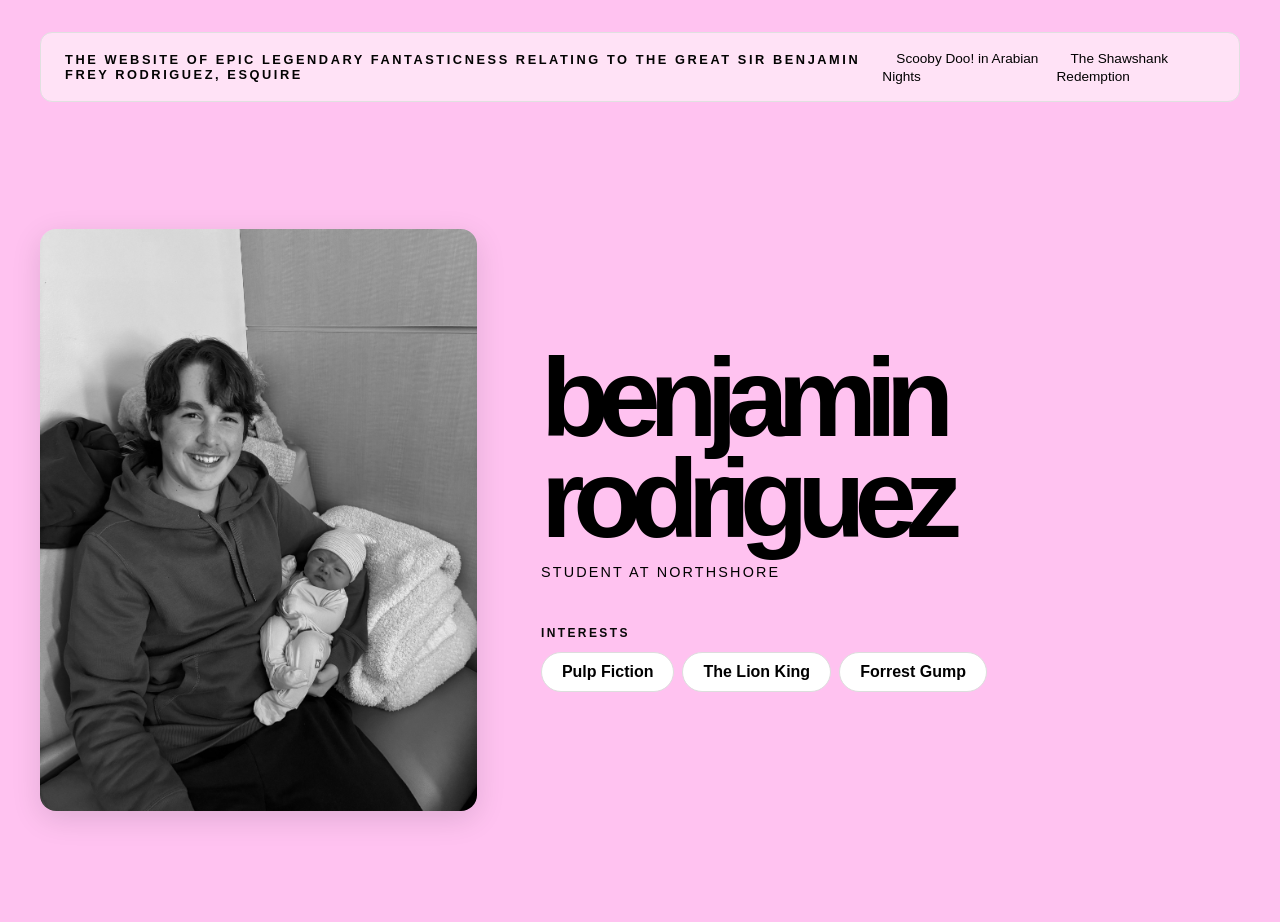
<file: index.html>
<!DOCTYPE html>
<html>

<head>
  <title>The Website of Epic Lengendary Fantasticness Relating to the Great Sir Benjamin Frey Rodriguez, Esquire</title>
   <link rel="stylesheet" href="style.css" />
</head>

<body>
  <!-- All content goes here -->
  <div id="all-contents">
    <nav>
      <h1>The Website of Epic Legendary Fantasticness Relating to the Great Sir Benjamin Frey Rodriguez, Esquire</h1>
      <ul id="nav-ul">
        <li class="nav-li"><a href="index.html">Scooby Doo! in Arabian Nights</a></li>
        <li class="nav-li"><a href="portfolio.html">The Shawshank Redemption</a></li>
      </ul>
    </nav>
     <main>
      <div class ="sidebar">
          <img class="sidebar-img" src="images/Profile_Pic.jpeg" alt="Benjamin's_Profile_Picture" />
      </div>
      <div class ="content">
        <h2>Benjamin Rodriguez</h2>
        <p>Student at Northshore</p>
        <div id="interests">
          <h3>
            interests
          </h3>
            <ul>
              <li>Pulp Fiction</li>
              <li>The Lion King</li>
              <li>Forrest Gump</li>
            </ul>
        </div>
      </div>
     </main>
  </div>

</body>
</html>
</file>
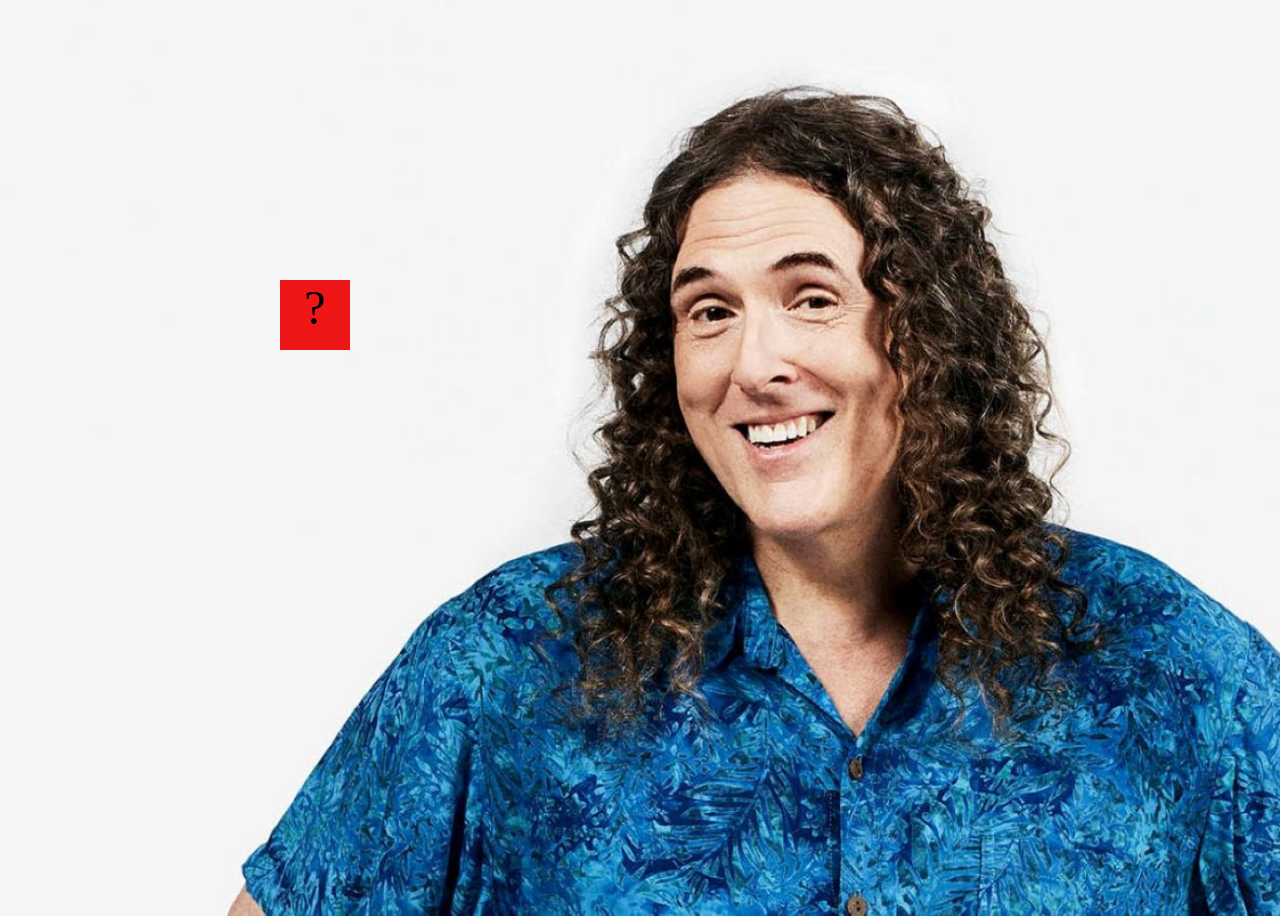
<file: fsd-projects/bouncing-box/index.html>
<!DOCTYPE html>
<html>
  <head>
    <meta charset="utf-8" />
    <title>Bouncing Box</title>
    <script src="jquery.min.js"></script>
    <style>

      body {
       background-image: url("images/Alfred.jpg");
       background-color: #ff0000;
       -webkit-background-size: cover;
       -moz-background-size: cover;
       -o-background-size: cover;
        background-size: cover;
      }

      .box {
        width: 70px;
        height: 70px;
        background-color: #ef0b0bf2;
        font-size: 300%;
        text-align: center;
        user-select: none;
        display: block;
        position: absolute;
        top:100px;
        /* Change me! */
        left: 0px;
      }

      .board {
        height: 100vh;
      }
    </style>
    <!-- 	<script src="//cdnjs.cloudflare.com/ajax/libs/jquery/2.1.1/jquery.min.js"></script> -->
  </head>

  <body class="board">
    <!-- HTML for the box -->
    <div class="box">?</div>

    <script>
      (function () {
        "use strict";
        /* global jQuery */

        //////////////////////////////////////////////////////////////////
        /////////////////// SETUP DO NOT DELETE //////////////////////////
        //////////////////////////////////////////////////////////////////

        var box = jQuery(".box"); // reference to the HTML .box element
        var board = jQuery(".board"); // reference to the HTML .board element
        var boardWidth = board.width(); // the maximum X-Coordinate of the screen

        // update the boardWidth variable when the window is resized
        jQuery(window).on("resize", function () {
          boardWidth = board.width();
        });

        // Every 50 milliseconds, call the update Function (see below)
        setInterval(update, 50);
       

        // Every time the box is clicked, call the handleBoxClick Function (see below)
        box.on("click", handleBoxClick);

        // moves the Box to a new position on the screen along the X-Axis
        function moveBoxTo(newPositionX, newPositionY) {
          box.css("left", newPositionX);
          box.css("top", newPositionY);
        }

        // changes the text displayed on the Box
        function changeBoxText(newText) {
          box.text(newText);
        }

        //////////////////////////////////////////////////////////////////
        /////////////////// YOUR CODE BELOW HERE /////////////////////////
        //////////////////////////////////////////////////////////////////

        // TODO 2 - Variable declarations
        var positionX = 0;
        var points = 0;
        var speed = 10;
        var positionY = 0;
        var speedY = 10;
        var boardHeight = jQuery(window).height();
        var randNumX = Math.random() * boardWidth;
        var randNumY = Math.random() * boardHeight;

        /**
         * This Function will be called 20 times/second.
         * Each time it is called, it should move the Box to a new location.
         * If the box drifts off the screen, turn it around!
         */
        function update() {
          moveBoxTo(positionX, positionY);
          positionX = positionX + speed;
          if(positionX > boardWidth){
            speed *= -1;
          }else if(positionX < 0){
            speed *= -1;
          }
          positionY = positionY + speedY;
          if(positionY > boardHeight){
            speedY *= -1;
          }else if(positionY < 0){
            speedY *= -1;
          }

        }

        /**
         * This Function will be called each time the box is clicked.
         * Each time it is called, it should perform each of the following actions:
         * - increase the points total
         * - increase the speed
         * - move the box to the left side of the screen.
         */
        function handleBoxClick() {
          randNumX = Math.random() * boardWidth;
          randNumY = Math.random() * boardHeight;
          positionX = randNumX;
          positionY = randNumY;
          changeBoxText(points);
          points ++;
          speed = 3 * points + 10;
          speedY = 3 * points + 10;

          
        }
        


        
      })();
    </script>
  </body>
</html>
</file>
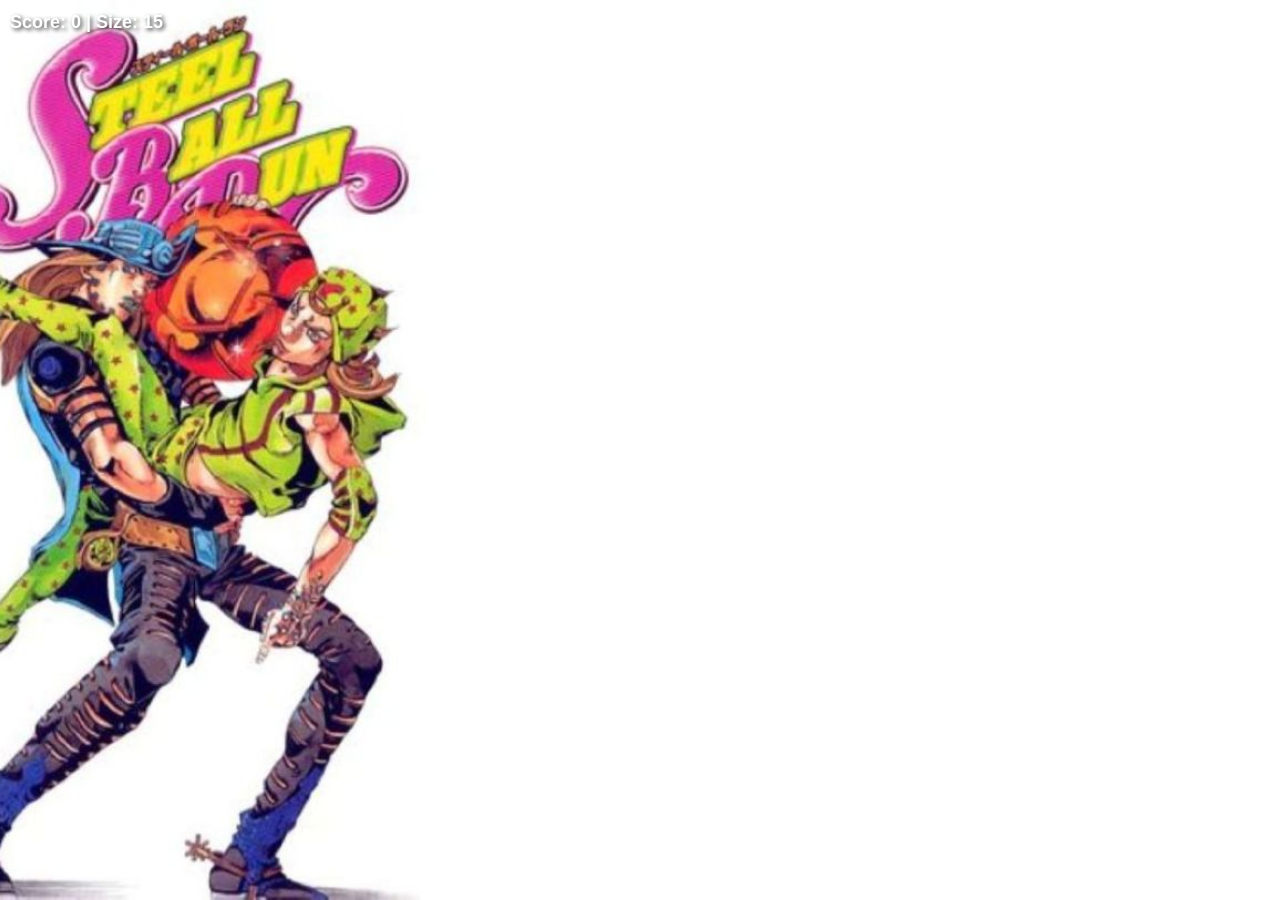
<file: fsd-projects/circularity/index.html>
<!doctype html>

<html>
    <head>
        <meta charset="utf-8">

        <title>Operation Spark || Motion Poem</title>
        <meta name="description" content="Operation Spark Motion Poem">
        <meta name="author" content="operationspark.org">
        <meta name="viewport" content="width=device-width, initial-scale=1.0">
        
        <link href="css/bootstrap.min.css" rel="stylesheet" media="screen">
        <link href="css/style.css" rel="stylesheet">

        <!-- all core CreateJS and 3rd party libraries are listed here: -->
        <script src="bower_components/lodash/lodash.min.js"></script>
        <script src="https://code.createjs.com/1.0.0/easeljs.min.js"></script>
        <script src="https://code.createjs.com/1.0.0/tweenjs.min.js"></script>
        <script src="bower_components/opspark-draw/draw.js"></script>
        <script src="bower_components/racket/racket.js"></script>

        <!-- our app javascript code -->
        <script src="js/opspark.js"></script>
        <script src="js/multiplayer.js"></script>
        <script src="js/gamification.js"></script>
        <script src="js/init.js"></script>
        
        <style type="text/css">
            /*override default styles here*/
        </style>
    </head>
    <body>
        <div style="position: relative; display: inline-block;">
            <canvas id="canvas" width="500" height="500"></canvas>
            
            <!-- Game UI -->
            <div id="score" style="position: absolute; top: 10px; left: 10px; color: white; font-family: Arial, sans-serif; font-size: 18px; font-weight: bold; text-shadow: 2px 2px 4px rgba(0,0,0,0.8); z-index: 10;">
                Score: 0 | Size: 15
            </div>
            
            <div id="multiplayerScore" style="position: absolute; top: 10px; right: 10px; color: white; font-family: Arial, sans-serif; font-size: 16px; font-weight: bold; text-shadow: 2px 2px 4px rgba(0,0,0,0.8); z-index: 10; display: none;">
                <div style="color: #0080FF;">Opponent: Size 15</div>
                <div id="gameTimer" style="color: #FFD700; margin-top: 5px;">Time: 60s</div>
            </div>
            
            <div id="instructions" style="position: absolute; top: 50%; left: 50%; transform: translate(-50%, -50%); color: white; font-family: Arial, sans-serif; text-align: center; background: rgba(0,0,0,0.7); padding: 20px; border-radius: 10px; z-index: 10; display: none;">
                <h2 style="margin: 0 0 10px 0; color: #00FF00;">Circularity</h2>
                <div id="gameMode" style="margin-bottom: 15px;">
                    <button id="singlePlayerBtn" class="game-mode-btn">Single Player</button>
                    <button id="hostGameBtn" class="game-mode-btn">Local Multiplayer</button>
                </div>
                <div id="singlePlayerInstructions">
                    <p style="margin: 5px 0;">🟢 You are the GREEN circle</p>
                    <p style="margin: 5px 0;">Use <strong>WASD</strong> to move</p>
                    <p style="margin: 5px 0;">Absorb smaller circles to grow!</p>
                    <p style="margin: 5px 0;">Avoid larger circles or you'll be absorbed!</p>
                    <p style="margin: 15px 0 5px 0; color: #FFD700;"><strong>Press any key to start!</strong></p>
                </div>
                <div id="multiplayerInstructions" style="display: none;">
                    <p style="margin: 5px 0;">🟢 Player 1: GREEN circle | 🔵 Player 2: BLUE circle</p>
                    <p style="margin: 5px 0;">Player 1 uses <strong>WASD</strong> | Player 2 uses <strong>Arrow Keys</strong></p>
                    <p style="margin: 5px 0;">Absorb circles and each other to grow!</p>
                    <p style="margin: 5px 0;">Biggest circle after 60 seconds wins!</p>
                    <p style="margin: 15px 0 5px 0; color: #FFD700;"><strong>Press any key to start!</strong></p>
                </div>
            </div>
        </div>
        <script id="motion-poem">
            (function(){
                init(window);
                window.opspark.makeGame();
            })();
        </script>
    </body>

</html>
</file>
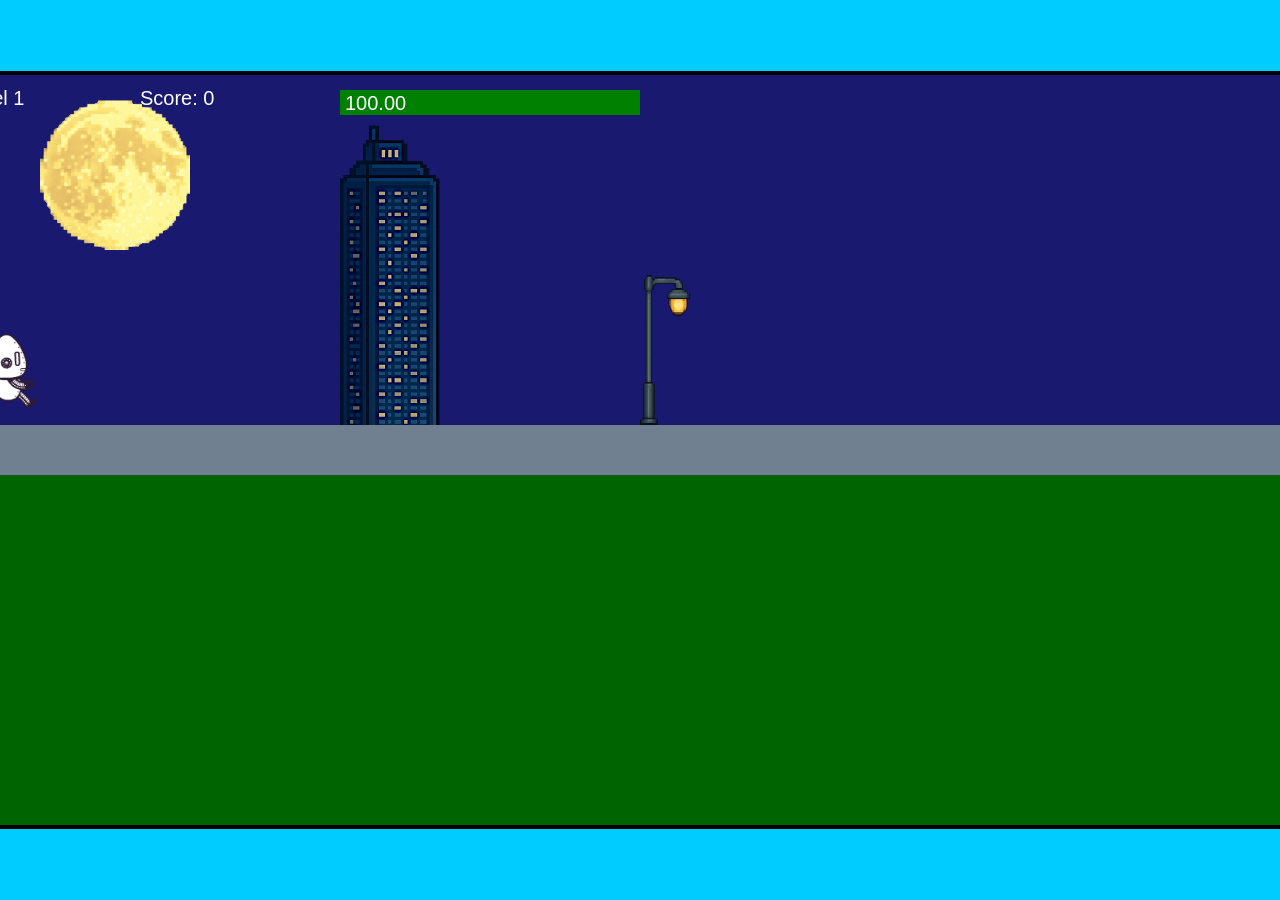
<file: fsd-projects/runtime/index.html>
<!DOCTYPE html>
<html lang="en">
  <head>
    <meta charset="UTF-8" />
    <meta name="viewport" content="width=device-width, initial-scale=1.0" />
    <title>Runtime Neo</title>
    <link rel="stylesheet" href="runtime.css" />
    <script src="https://code.jquery.com/jquery-3.1.0.js"></script>
    <script src="setup.js"></script>
    <script src="levels.js"></script>
    <script src="scenery.js"></script>
    <script src="student.js"></script>
    <script src="main.js"></script>
  </head>
  <body id="body">
    <canvas id="gameCanvas" width="1400" height="750"></canvas>
    <img id="player" src="images/halle.png" />
    <img id="projectile" src="images/projectile.png" />
    <img id="basicPlatform" src="images/interactable/basicPlatform.png" />
    <img id="spikes" src="images/interactable/spikes.png" />
    <img id="bug" src="images/interactable/bug.png" />
    <img id="healthUp" src="images/interactable/healthUp.png" />
    <img id="flag" src="images/interactable/flag.png" />
    <img id="moon" src="images/backgrounds/moon.png" />
    <img id="building" src="images/backgrounds/building.png" />
    <img id="lamp" src="images/backgrounds/lamp.png" />
  </body>
</html>
</file>
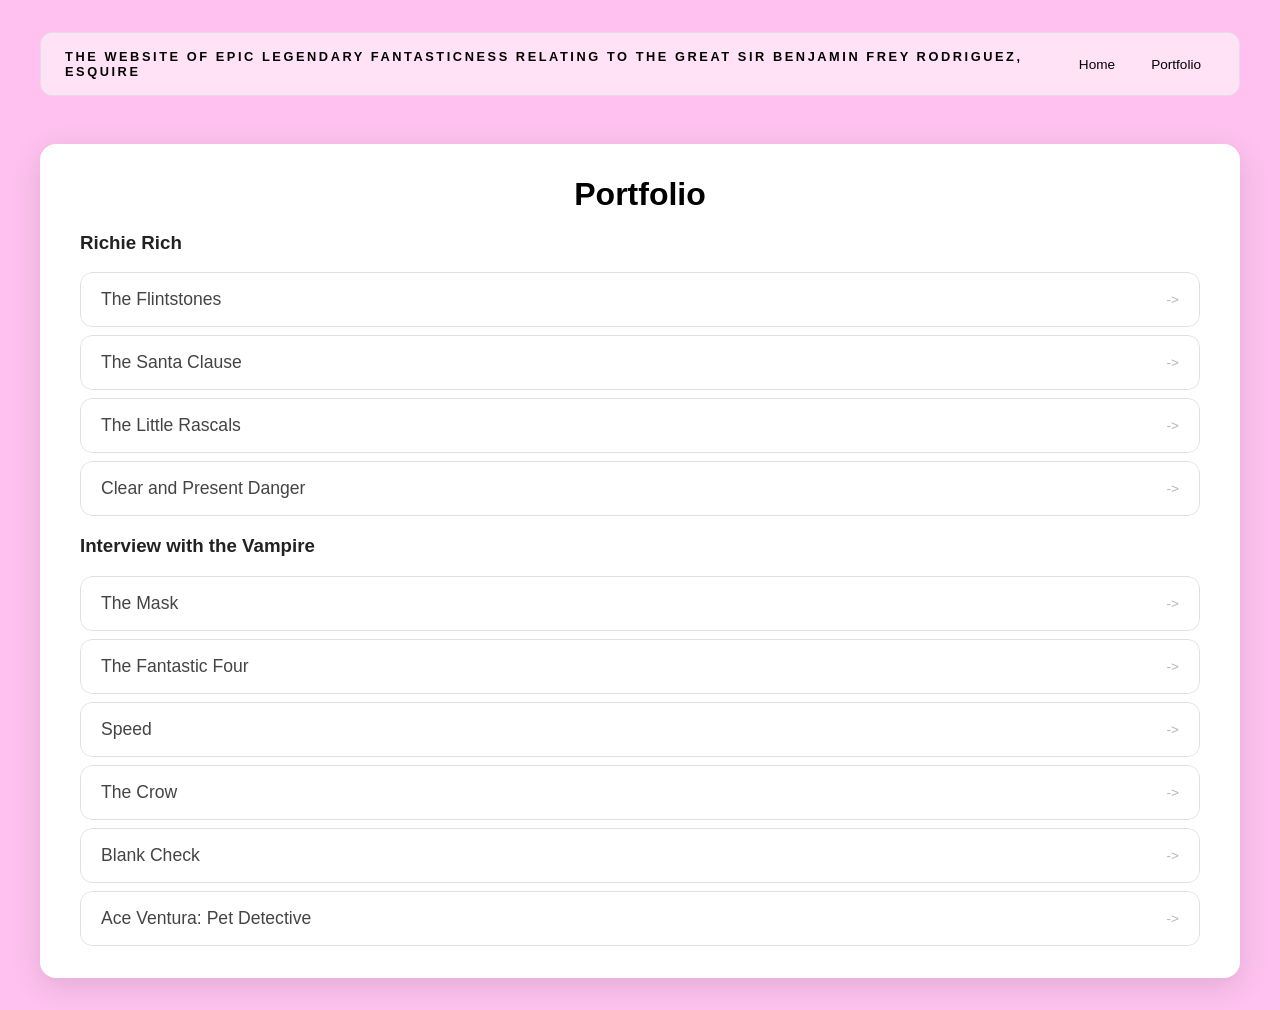
<file: portfolio.html>
<!DOCTYPE html>
<html>

<head>
  <title>The Website of Epic Lengendary Fantasticness Relating to the Great Sir Benjamin Frey Rodriguez, Esquire</title>
   <link rel="stylesheet" href="style.css" />
</head>

<body>
  <!-- All content goes here -->
  <div id="all-contents">
    <nav>
      <h1>The Website of Epic Legendary Fantasticness Relating to the Great Sir Benjamin Frey Rodriguez, Esquire</h1>
      <ul id="nav-ul">
        <li class="nav-li"><a href="index.html">Home</a></li>
        <li class="nav-li"><a href="portfolio.html">Portfolio</a></li>
      </ul>
    </nav>
     <main class = "portfolio-main">
      <div class = "content">
        <div class = "portfolio-box">
        <h1>Portfolio</h1>
        <h3>Richie Rich</h3>
        <ul class = "portfolio" id = "opspark">
          <li>
            <a href="fsd-projects/platformer/" target = "_blank">The Flintstones</a>
          </li>
          <li>
            <a href="fsd-projects/bouncing-box/" target = "_blank">The Santa Clause</a>
          </li>
          <li>
            <a href="fsd-projects/circularity/" target = "_blank">The Little Rascals</a>
          </li>
          <li>
            <a href="fsd-projects/runtime/" target = "_blank">Clear and Present Danger</a>
        </li>
        </ul>
        <h3>Interview with the Vampire</h3>
        <ul class = "portfolio" id = "khan">
          <li>
            <a href="https://www.khanacademy.org/computer-programming/spin-off-of-project-whats-for-dinner-my-dinner/6626248211415040" target = "_blank">The Mask</a>
          </li>
          <li>
            <a href="https://www.khanacademy.org/computer-programming/spin-off-of-project-shooting-star-hollow-purple/5297930388226048" target = "_blank">The Fantastic Four</a>
          </li>
          <li>
            <a href="https://www.khanacademy.org/computer-programming/spin-off-of-project-animal-attack-hunting-ducks/6729427821379584" target = "_blank">Speed</a>
          </li>
          <li>
            <a href="https://www.khanacademy.org/computer-programming/spin-off-of-project-ad-design/6088181318795264" target = "_blank">The Crow</a>
          </li>
          <li>
            <a href="https://www.khanacademy.org/computer-programming/the-heavily-armored-mobile-military-cannon-on-treads-made-for-the-express-purpose-of-housing-aquatic-beings/6059729496162304" target = "_blank">Blank Check</a>
          </li>
          <li>
            <a href="https://www.khanacademy.org/computer-programming/rodriguez_halloween-project/5089237889040384" target = "_blank">Ace Ventura: Pet Detective</a>
          </li>
        </ul>
       </div>
      </div>
     </main>
    </div>
</body>
</html>
</file>
<file: style.css>
* {
  box-sizing: border-box;
}

body {
  margin: 0;
  background-color: hsl(315, 100%, 88%);
  color: #222;
  font-family: "Helvetica Neue", Arial, sans-serif;
}

#all-contents {
  max-width: 1500px;
  min-height: 100vh;
  margin: 0 auto;
  padding: 32px 40px;
}

main {
  display: grid;
  grid-template-columns: minmax(220px, 1fr) minmax(420px, 1.6fr);
  align-items: center;
  min-height: calc(100vh - 160px);
  gap: clamp(32px, 5vw, 80px);
}

.sidebar {
  width: 100%;
}

.content {
  display: flex;
  flex-direction: column;
  align-items: flex-start;
  gap: 12px;
}

h2 {
  margin: 0;
  font-size: clamp(4rem, 10vw, 7rem);
  line-height: 0.9;
  font-weight: 900;
  letter-spacing: -0.1em;
  text-transform: lowercase;
  color: #000;
}

.content > p {
  margin: 0;
  color: #000000;
  font-size: 0.9rem;
  text-transform: uppercase;
  letter-spacing: 0.15em;
  line-height: 1.4;
}
#interests {
  margin-top: 32px;
  width: 100%;
}

#interests h3 {
  margin: 0 0 12px;
  font-size: 0.75rem;
  font-weight: 700;
  text-transform: uppercase;
  letter-spacing: 0.2em;
  color: #080808;
}

#interests ul {
  list-style: none;
  margin: 0;
  padding: 0;
  display: flex;
  flex-wrap: wrap;
  gap: 8px;
}

#interests li {
  color: #000000;
  font-size: 1rem;
  font-weight: 600;
  padding: 10px 20px;
  background: #fff;
  border: 1px solid #ddd;
  border-radius: 100px;
  transition:
    background 0.25s ease,
    color 0.25s ease,
    transform 0.25s ease;
  cursor: default;
}

#interests li:hover {
  background: #000;
  color: #fff;
  border-color: #000;
  transform: translateY(-2px);
}
.sidebar-img {
  width: 100%;
  max-width: 760px;
  aspect-ratio: 3 / 4;
  object-fit: cover;
  display: block;
  border-radius: 16px;
  filter: grayscale(100%);
  box-shadow: 0 8px 30px rgba(0, 0, 0, 0.12);
  transition:
    filter 0.4s ease,
    transform 0.4s ease,
    box-shadow 0.4s ease;
}

.sidebar-img:hover {
  filter: grayscale(0%);
  transform: translateY(-4px);
  box-shadow: 0 16px 40px rgba(0, 0, 0, 0.18);
}
nav {
  display: flex;
  justify-content: space-between;
  align-items: center;
  margin-bottom: 48px;
  padding: 16px 24px;
  background: #ffe2f6;
  border: 1px solid #e0e0e0;
  border-radius: 12px;
}

nav h1 {
  margin: 0;
  font-size: 0.8rem;
  font-weight: 700;
  text-transform: uppercase;
  letter-spacing: 0.2em;
  color: #030303;
}

#nav-ul {
  list-style: none;
  display: flex;
  gap: 8px;
  margin: 0;
  padding: 0;
}

.nav-li a {
  color: #020202;
  text-decoration: none;
  font-size: 0.85rem;
  font-weight: 500;
  padding: 6px 14px;
  border-radius: 8px;
  transition:
    background 0.25s ease,
    color 0.25s ease;
}

.nav-li a:hover {
  background: #000;
  color: #fafafa;
}
/* Portfolio styles */
.content h1 {
  color: black;
}

.portfolio {
  list-style: none;
  margin: 0;
  padding: 0;
  width: 100%;
  display: flex;
  flex-direction: column;
  gap: 8px;
}

.portfolio li {
  border-radius: 12px;
  overflow: hidden;
}

.portfolio a {
  display: flex;
  justify-content: space-between;
  align-items: center;
  text-decoration: none;
  color: #444;
  padding: 16px 20px;
  font-size: 1.1rem;
  font-weight: 500;
  background: #fff;
  border: 1px solid #e0e0e0;
  border-radius: 12px;
  transition: background 0.25s ease, color 0.25s ease, transform 0.25s ease;
}

.portfolio a:hover {
  background: #000;
  color: #fff;
  transform: translateX(4px);
}

.portfolio a::after {
  content: "->";
  font-size: 0.85rem;
  opacity: 0.4;
  transition: opacity 0.25s ease;
  white-space: nowrap;
}

.portfolio a:hover::after {
  opacity: 1;
}

.portfolio-main {
  display: block;
  min-height: auto;
}

.portfolio-box {
  background: #ffffff;
  padding: 32px 40px;
  border-radius: 16px;
  box-shadow: 0 8px 30px rgba(0, 0, 0, 0.12);
  width: 100%;
}
.portfolio-box h1 {
  text-align: center;
  width: 100%;
  margin: 0;
}
#opspark a:hover {
  background: #90ee90;
  color: #000;
}

#khan a:hover {
  background: #4a90e2;
  color: #fff;
}
</file>
<file: fsd-projects/circularity/css/style.css>
body {
    background: url("../images/spinning.jpg") no-repeat center center fixed; 
    background-color: #ccccccea;
    -webkit-background-size: cover;
    -moz-background-size: cover;
    -o-background-size: cover;
    background-size: cover;
}

/* Game mode button styles */

.game-mode-btn {
    margin: 5px;
    padding: 10px 15px;
    border: none;
    border-radius: 5px;
    cursor: pointer;
    font-weight: bold;
    transition: all 0.3s ease;
    position: relative;
}

.game-mode-btn:hover {
    transform: translateY(-2px);
    box-shadow: 0 4px 8px rgba(0,0,0,0.3);
}

.game-mode-btn.selected {
    transform: scale(1.05);
    box-shadow: 0 0 15px rgba(255,215,0,0.6);
    border: 2px solid #FFD700;
}

.game-mode-btn.selected::after {
    content: "✓";
    position: absolute;
    top: -5px;
    right: -5px;
    background: #FFD700;
    color: black;
    border-radius: 50%;
    width: 20px;
    height: 20px;
    display: flex;
    align-items: center;
    justify-content: center;
    font-size: 12px;
    font-weight: bold;
}

#singlePlayerBtn {
    background: #00FF00;
    color: black;
}

#hostGameBtn {
    background: #0080FF;
    color: white;
}
</file>
<file: fsd-projects/runtime/runtime.css>
/* runtime.css */
/* Styles for Runtime Neo auto-runner game */

img {
  display: none;
}

#gameCanvas {
  position: absolute;
  border: 4px solid #000;
  top: 50%;
  left: 50%;
  transform: translate(-50%, -50%);
}

body {
  margin: 0;
  background-color: #00ccff;
  font-family: Arial, sans-serif;
  text-align: center;
  overflow: hidden;
}
</file>
